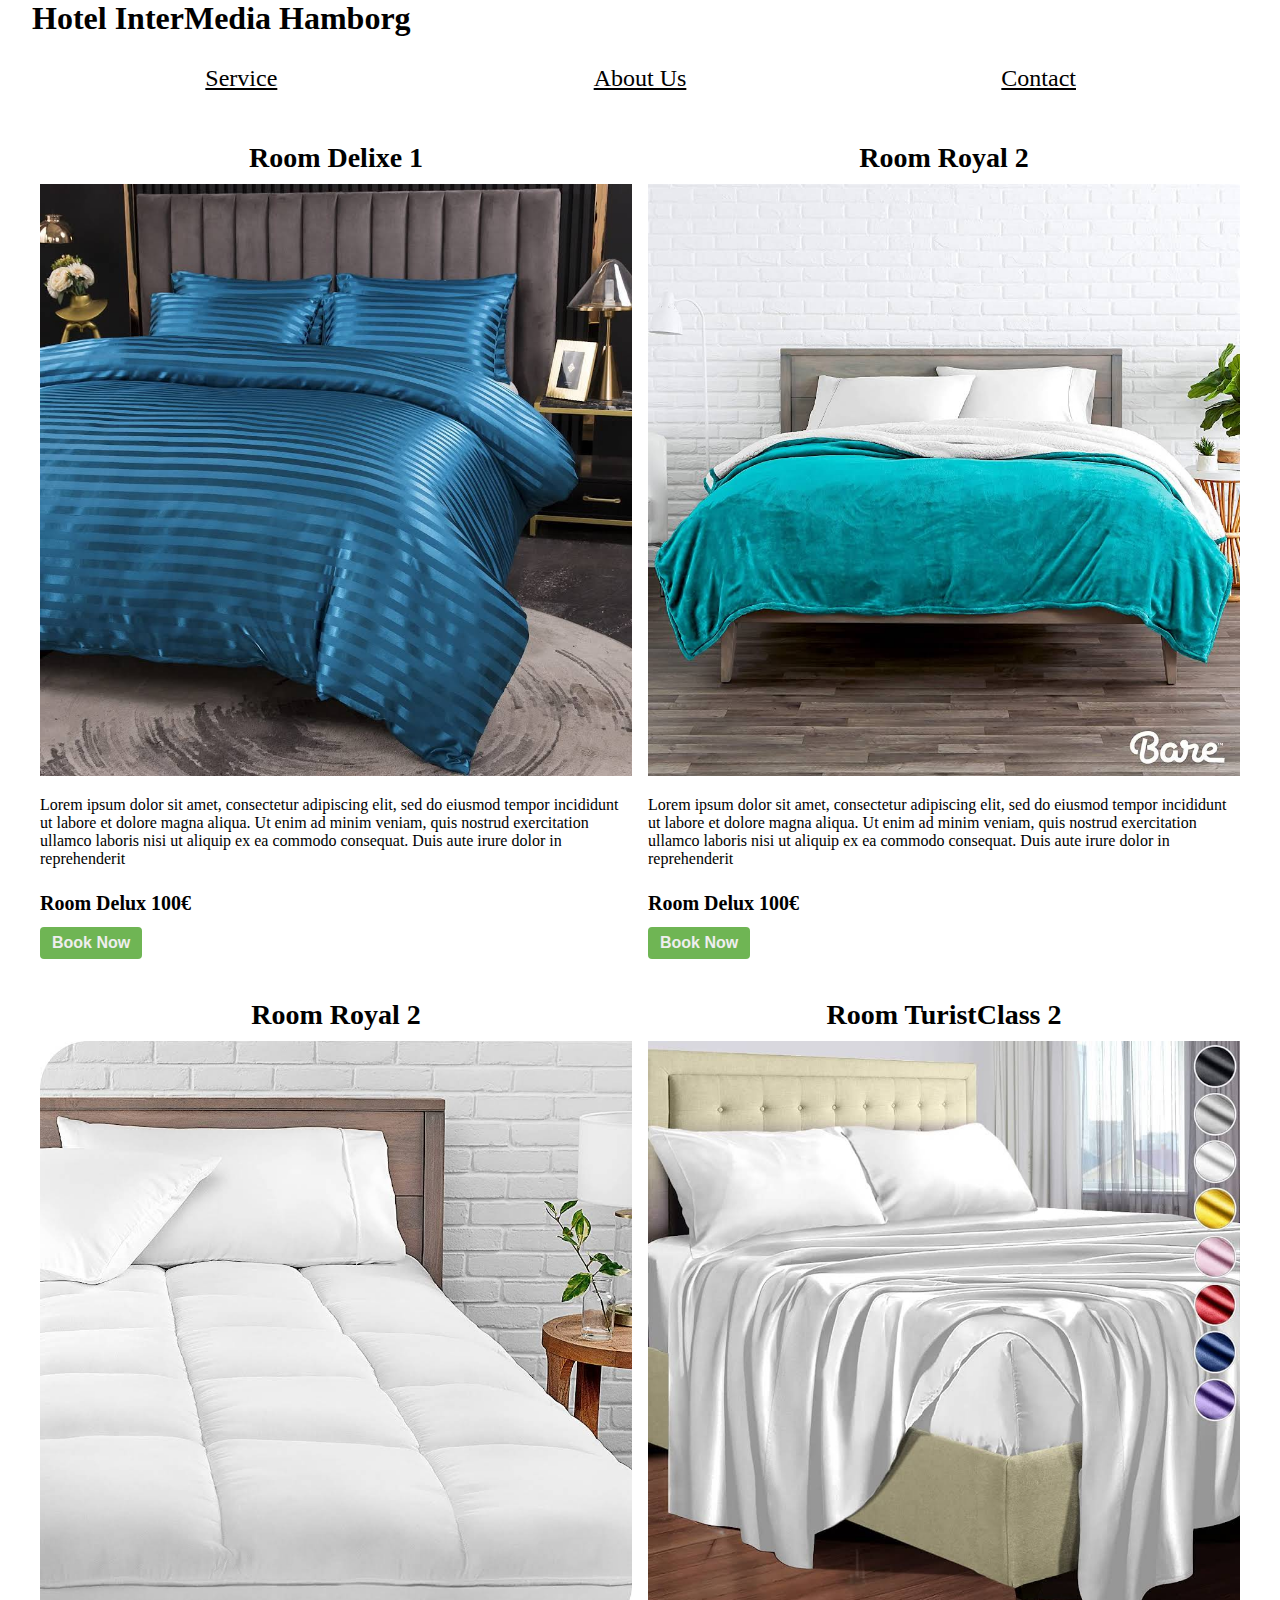
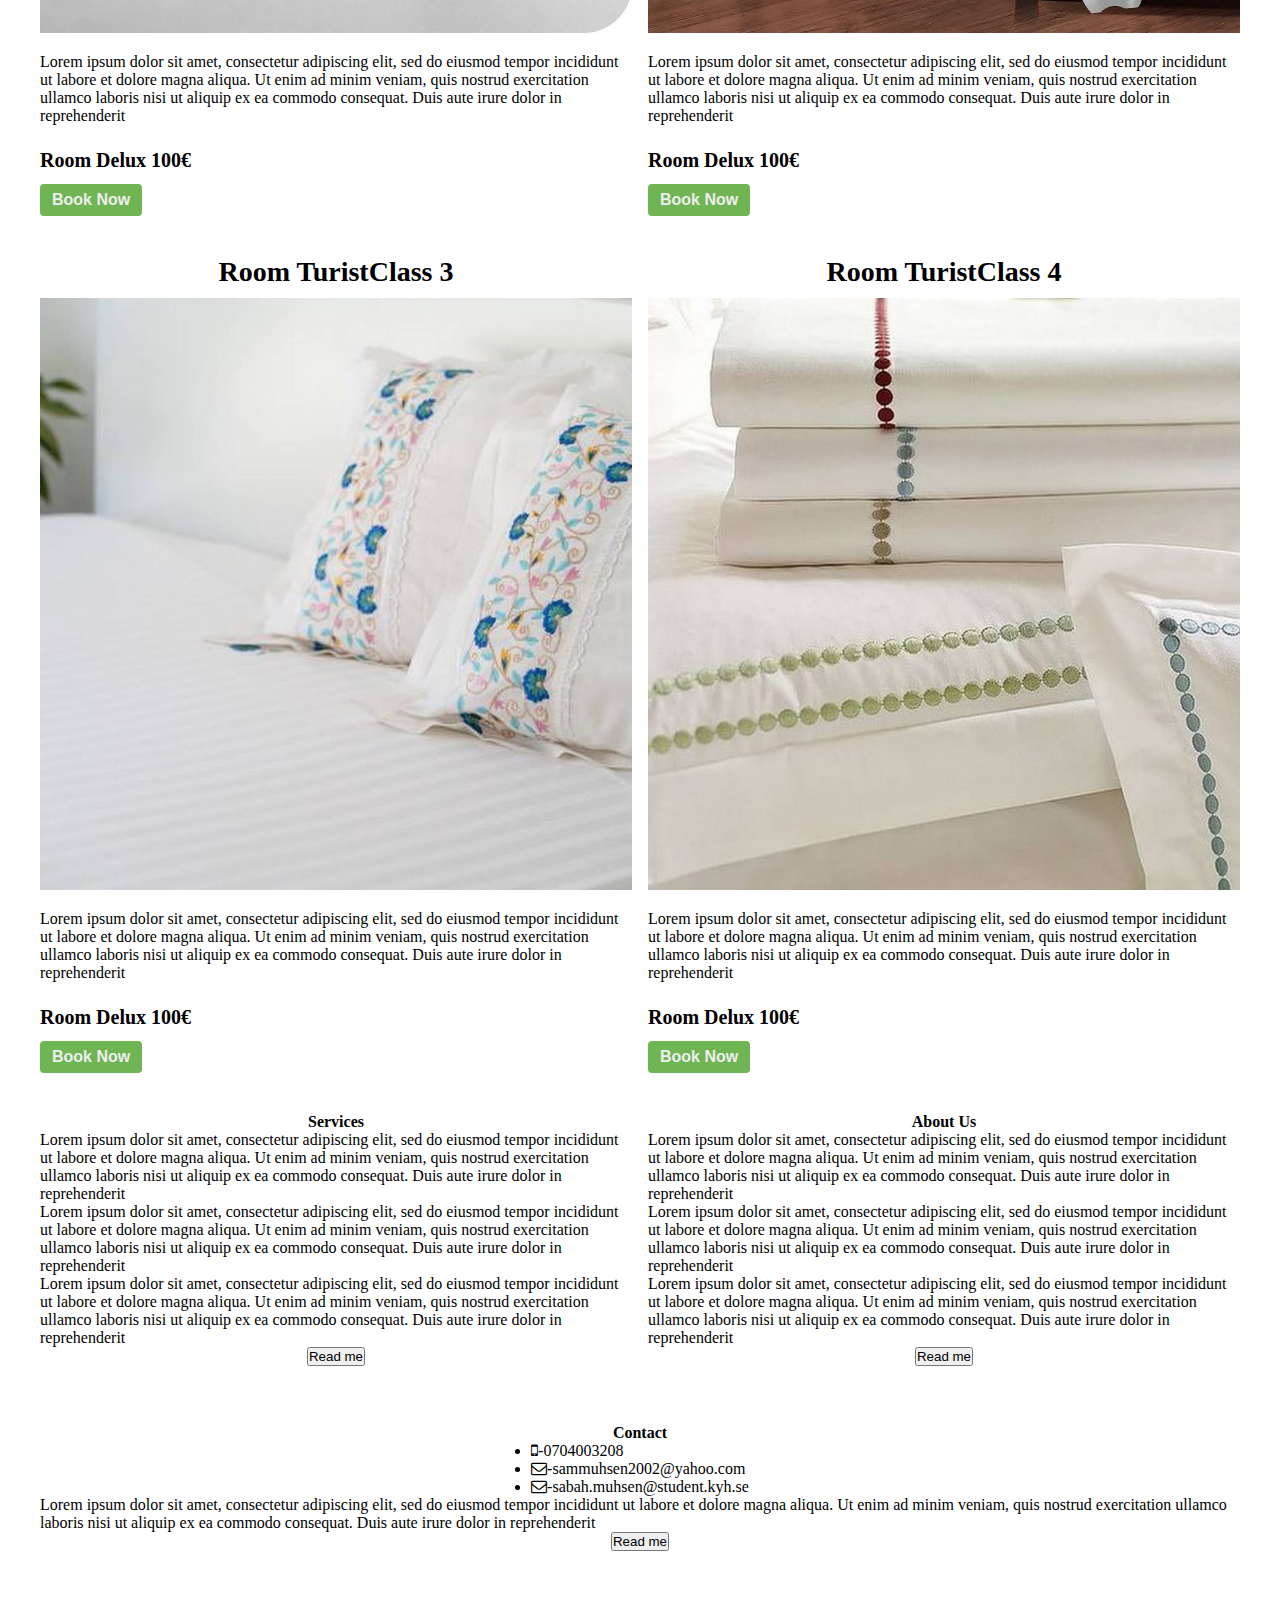
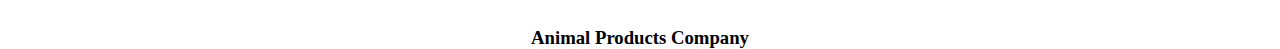
<file: home/Index.html>
<!DOCTYPE html>
<html lang="en">

<head>
  <meta charset="UTF-8">
  <meta http-equiv="X-UA-Compatible" content="IE=edge">
  <meta name="viewport" content="width=device-width, initial-scale=1.0">
  <link rel="stylesheet" href="https://maxcdn.bootstrapcdn.com/font-awesome/4.4.0/css/font-awesome.min.css">

  <link rel="stylesheet" href="./page.css">
  <title>Document</title>
</head>

<body>
  <h1 class="title">Hotel InterMedia Hamborg</h1>
  <header class="header">
    <label for="nav-toggle" class="menu">
      <svg xmlns="http://www.w3.org/2000/svg" fill="none" viewBox="0 0 24 24" stroke-width="1.5" stroke="currentColor">
        <path stroke-linecap="round" stroke-linejoin="round" d="M3.75 6.75h16.5M3.75 12h16.5m-16.5 5.25h16.5" />
      </svg>
    </label>
    <input type="checkbox" id="nav-toggle">
    <nav class="nav">
      <ul>
        <li><a href="#service">Service</a></li>
        <li><a href="#aboutus">About Us</a></li>
        <li><a href="#contact">Contact</a></li>
      </ul>
    </nav>
  </header>
  </div>
  <div class="container">
    <div class="flex-card">
      <h2 class="room-no">Room Delixe 1</h2>
      <img class="example-image" src="images/room1.jpg" alt="Lights" />

      <p>Lorem ipsum dolor sit amet, consectetur adipiscing elit, sed do eiusmod tempor incididunt ut labore et
        dolore magna aliqua. Ut enim ad minim veniam, quis nostrud exercitation ullamco laboris nisi ut aliquip
        ex ea commodo consequat. Duis aute
        irure dolor in reprehenderit
      </p>
      <div class="card__footer">
        <h5 class="price">Room Delux 100€</h5>
        <button class="book">Book Now</button>
      </div>

    </div>
    <div class="flex-card">
      <h2 class="room-no">Room Royal 2</h2>
      <img class="example-image" src="images/room2.jpg" alt="Lights" />
      <p>Lorem ipsum dolor sit amet, consectetur adipiscing elit, sed do eiusmod tempor incididunt ut labore et
        dolore magna aliqua. Ut enim ad minim veniam, quis nostrud exercitation ullamco laboris nisi ut aliquip
        ex ea commodo consequat. Duis aute
        irure dolor in reprehenderit </p>
      <div class="card__footer">
        <h5 class="price">Room Delux 100€</h5>
        <button class="book">Book Now</button>
      </div>
    </div>

    <div class="flex-card">
      <h4 class="room-no">Room Royal 2</h4>
      <img class="example-image" src="images/room3.jpg" alt="Lights" />
      <p>Lorem ipsum dolor sit amet, consectetur adipiscing elit, sed do eiusmod tempor incididunt ut labore et
        dolore magna aliqua. Ut enim ad minim veniam, quis nostrud exercitation ullamco laboris nisi ut aliquip
        ex ea commodo consequat. Duis aute
        irure dolor in reprehenderit </p>
      <div class="card__footer">
        <h5 class="price">Room Delux 100€</h5>
        <button class="book">Book Now</button>
      </div>
    </div>
    <div class="flex-card">
      <h4 class="room-no">Room TuristClass 2</h4>
      <img class="example-image" src="images/room4.jpg" alt="Lights" />
      <p>Lorem ipsum dolor sit amet, consectetur adipiscing elit, sed do eiusmod tempor incididunt ut labore et
        dolore magna aliqua. Ut enim ad minim veniam, quis nostrud exercitation ullamco laboris nisi ut aliquip
        ex ea commodo consequat. Duis aute
        irure dolor in reprehenderit </p>
      <div class="card__footer">
        <h5 class="price">Room Delux 100€</h5>
        <button class="book">Book Now</button>
      </div>
    </div>
    <div class="flex-card">
      <h4 class="room-no">Room TuristClass 3</h4>
      <img class="example-image" src="images/room5.jpg" alt="Lights" />
      <p>Lorem ipsum dolor sit amet, consectetur adipiscing elit, sed do eiusmod tempor incididunt ut labore et
        dolore magna aliqua. Ut enim ad minim veniam, quis nostrud exercitation ullamco laboris nisi ut aliquip
        ex ea commodo consequat. Duis aute
        irure dolor in reprehenderit </p>
      <div class="card__footer">
        <h5 class="price">Room Delux 100€</h5>
        <button class="book">Book Now</button>
      </div>
    </div>
    <div class="flex-card">
      <h2 class="room-no">Room TuristClass 4</h2>
      <img class="example-image" src="images/room6.jpg" alt="Lights" />
      <p>Lorem ipsum dolor sit amet, consectetur adipiscing elit, sed do eiusmod tempor incididunt ut labore et
        dolore magna aliqua. Ut enim ad minim veniam, quis nostrud exercitation ullamco laboris nisi ut aliquip
        ex ea commodo consequat. Duis aute
        irure dolor in reprehenderit </p>
      <div class="card__footer">
        <h3 class="price">Room Delux 100€</h3>
        <button class="book">Book Now</button>
      </div>
    </div>
    <div class="flex-card" id="service">
      <h4>Services
      </h4>
      <p>Lorem ipsum dolor sit amet, consectetur adipiscing elit, sed do eiusmod tempor incididunt ut labore et
        dolore magna aliqua. Ut enim ad minim veniam, quis nostrud exercitation ullamco laboris nisi ut aliquip
        ex ea commodo consequat. Duis aute
        irure dolor in reprehenderit </p>
      <p>Lorem ipsum dolor sit amet, consectetur adipiscing elit, sed do eiusmod tempor incididunt ut labore et
        dolore magna aliqua. Ut enim ad minim veniam, quis nostrud exercitation ullamco laboris nisi ut aliquip
        ex ea commodo consequat. Duis aute
        irure dolor in reprehenderit </p>
      <p>Lorem ipsum dolor sit amet, consectetur adipiscing elit, sed do eiusmod tempor incididunt ut labore et
        dolore magna aliqua. Ut enim ad minim veniam, quis nostrud exercitation ullamco laboris nisi ut aliquip
        ex ea commodo consequat. Duis aute
        irure dolor in reprehenderit </p>

      <button>Read me</button>
    </div>
    <div class="flex-card" id="aboutus">
      <h4>About Us
      </h4>
      <p>Lorem ipsum dolor sit amet, consectetur adipiscing elit, sed do eiusmod tempor incididunt ut labore et
        dolore magna aliqua. Ut enim ad minim veniam, quis nostrud exercitation ullamco laboris nisi ut aliquip
        ex ea commodo consequat. Duis aute
        irure dolor in reprehenderit </p>
      <p>Lorem ipsum dolor sit amet, consectetur adipiscing elit, sed do eiusmod tempor incididunt ut labore et
        dolore magna aliqua. Ut enim ad minim veniam, quis nostrud exercitation ullamco laboris nisi ut aliquip
        ex ea commodo consequat. Duis aute
        irure dolor in reprehenderit </p>
      <p>Lorem ipsum dolor sit amet, consectetur adipiscing elit, sed do eiusmod tempor incididunt ut labore et
        dolore magna aliqua. Ut enim ad minim veniam, quis nostrud exercitation ullamco laboris nisi ut aliquip
        ex ea commodo consequat. Duis aute
        irure dolor in reprehenderit </p>
      <button>Read me</button><br />
    </div>

    <div class="flex-card" id="contact">
      <h4>Contact</h4>
      <ul>
        <li><i class="fa fa-mobile"></i>-0704003208</li>
        <li><i class="fa fa-envelope-o"></i>-sammuhsen2002@yahoo.com</li>
        <li><i class="fa fa-envelope-o"></i>-sabah.muhsen@student.kyh.se</li>
      </ul>
      <p>Lorem ipsum dolor sit amet, consectetur adipiscing elit, sed do eiusmod tempor incididunt ut labore et
        dolore magna aliqua. Ut enim ad minim veniam, quis nostrud exercitation ullamco laboris nisi ut aliquip
        ex ea commodo consequat. Duis aute
        irure dolor in reprehenderit </p>

      <button>Read me</button><br /><br />
    </div>


  </div>

  <footer>
    <center>
      <h3> Animal Products Company </h3>
    </center>
  </footer>



</body>

</html>
</div>

</body>

</html>
</file>
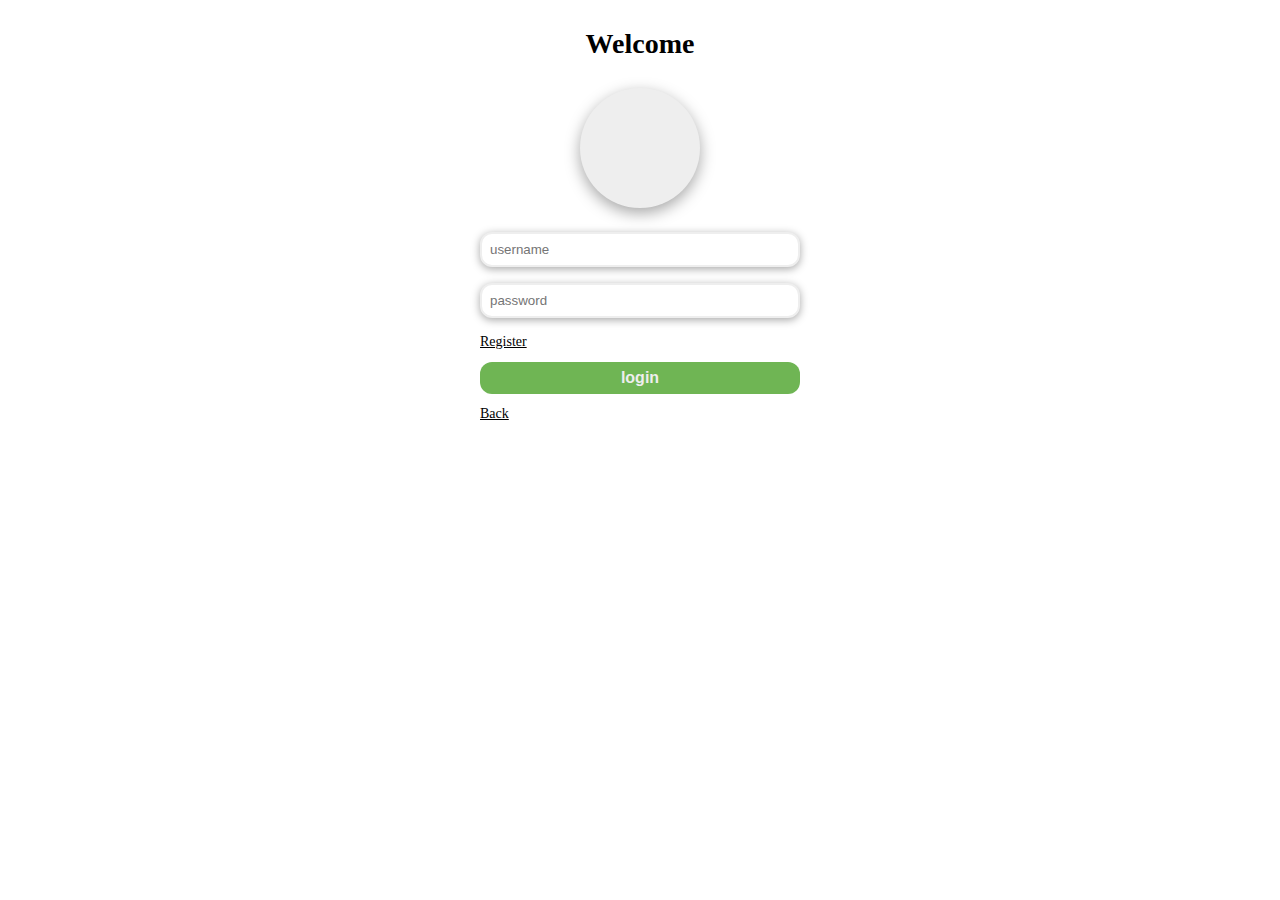
<file: login/login.html>
<!DOCTYPE html>
<html lang="en">

<head>
  <meta charset="UTF-8">
  <meta http-equiv="X-UA-Compatible" content="IE=edge">
  <meta name="viewport" content="width=device-width, initial-scale=1.0">
  <link rel="stylesheet" href="login.css">
  <title>Document</title>
</head>

<body>
  <main class="wrapper">
    <div class="container">
      <h3 class="title">Welcome</h3>
      <div class="profile"></div>
      <form class="form" onsubmit="login(event)">
        <input class="input" type="text" name="text" placeholder="username">
        <input class="input" type="password" name="password" placeholder="password">
        <a class="register" href="../register/Register.html">Register</a>
        <button class="button" type="submit">login</button>
        <a class="register space-top" href="../index.html">Back</a>
      </form>
    </div>

  </main>
  <script src="login.js"></script>
</body>

</html>
</file>
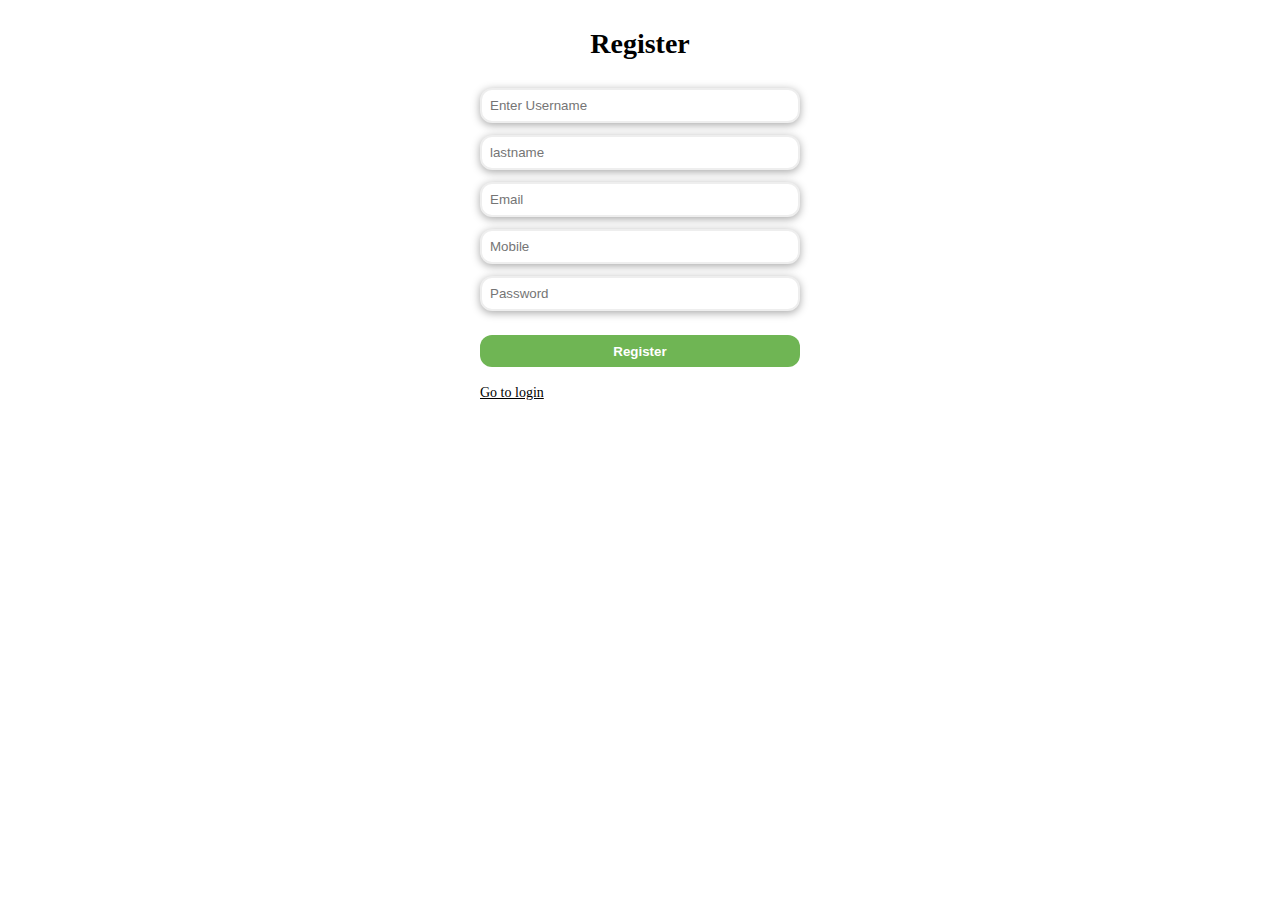
<file: register/Register.html>
<!DOCTYPE html>
<html lang="en">

<head>
  <meta charset="UTF-8">
  <meta http-equiv="X-UA-Compatible" content="IE=edge">
  <meta name="viewport" content="width=device-width, initial-scale=1.0">
  <link rel="stylesheet" href="register.css">
  <script src="Register.js"></script>
  <title>Document</title>
</head>

<body>
  <div class="wrapper">
     <h3 class="title">Register</h3>
    <div class="container">
      <form class="form" onsubmit="register(event)">
        <input class="input" type="text" name="name" placeholder="Enter Username">
        <input class="input" type="text" name="lastname" placeholder="lastname">
        <input class="input" type="email" name="email" placeholder="Email">
        <input class="input" type="tel" name="rel" placeholder="Mobile">
        <input class="input" type="password" name="password" placeholder="Password">
        <button class="button" type="submit">Register</button>
      </form>
      <a class="link" href="../login/login.html">Go to login</a>
    </div>
  </div>
</body>

</html>
</file>
<file: home/page.css>
* {
  color: black;
  margin: 0;
  padding: 0;
}

body {
  padding: 0 32px;

}

.nav {
  display: none;
  font-size: 150%;
  padding: 10px;

}

.nav ul {
  list-style: none;
}

.header {
  margin-bottom: 40px;
}

.container {
  display: flex;
  flex-wrap: wrap;
  justify-content: center;
}

.container .flex-card {
  display: flex;
  flex-direction: column;
  margin-bottom: 40px;
  align-items: center;
}

.example-image{
  margin-bottom: 20px;
  max-width:100%;
  max-height:100%;
}
.room-no{
  font-size: 28px;
  margin-bottom: 10px;
}

.card__footer {
  align-self: flex-start;
  margin-top: 24px;
}

.book {
  height: 32px;
  background-color: #6FB554;
  border-radius: 4px;
  border: none;
  color: #eee;
  padding: 0 12px;
  font-size: 16px;
  font-weight: bold;
}

.price {
  font-size: 20px;
  margin-bottom: 12px;
}

.nav ul {
  display: flex;
  flex-direction: column;
}


.nav li {
  text-align: center;
  flex: 1 1;
  color: blue;
}

#nav-toggle {
  visibility: hidden;
}

#nav-toggle:checked + .nav {
  display: block;
}

.menu {
  display: block;
}

.menu svg {
  width: 16px;
  height: 16px;
}



@media (min-width: 768px) {
  .flex-card {
    flex: 1 1 45%;
    margin: 0 8px 40px 8px;
  }

  .nav {
    display: block;
  }

  .nav ul {
    flex-direction: row;
  }

  .menu {
    display: none;
  }
}
</file>
<file: login/login.css>
.wrapper {
  width: 100%;
  height: auto;
  background-color: #fff;
  color: black;
  font-size: 18px;
}

.container {
  margin: auto;
  width: 320px;
}

.title {
  font-size: 28px;
  text-align: center;
}

.form {
  display: flex;
  flex-direction: column;
}

.input {
  padding: 8px;
  border: 2px solid #eee;
  box-shadow: rgba(0, 0, 0, 0.35) 0px 2px 8px;
  border-radius: 12px;
  margin-bottom: 16px;
}

.button {
  height: 32px;
  background-color: #6FB554;
  border-radius: 12px;
  border: none;
  color: #eee;
  font-size: 16px;
  font-weight: bold;
}

.profile {
  border-radius: 50%;
  background-color: #eee;
  margin: 0 auto 24px;
  width: 120px;
  height: 120px;
  box-shadow: rgba(0, 0, 0, 0.35) 0px 5px 15px;
}

.register {
  font-size: 14px;
  margin-bottom: 12px;
  color: #000;

}

.space-top {
  margin-top: 12px;
}
</file>
<file: register/register.css>
body{

}
.wrapper {
  font-size: 20px;
}


.container {
  width: 320px;
  margin: auto;
  
}

.form {
  display: flex;
  flex-direction: column;

}

.title {
  font-size: 28px;
  text-align: center;
}

.input {
  margin-bottom: 12px;
  padding: 8px;
  box-shadow: rgba(0, 0, 0, 0.35) 0px 2px 8px;
  border-radius: 12px;
  border:2px solid #eee;
}
.message{
  width: 250px;
}

.button {
  height: 32px;
  background-color: #6FB554;
  border-radius: 12px;
  border: none;
  font-weight: bold;
  color: #fff;
  margin: 12px 0;
}
.link{
  font-size: 14px;
  color:#000;
}
</file>
